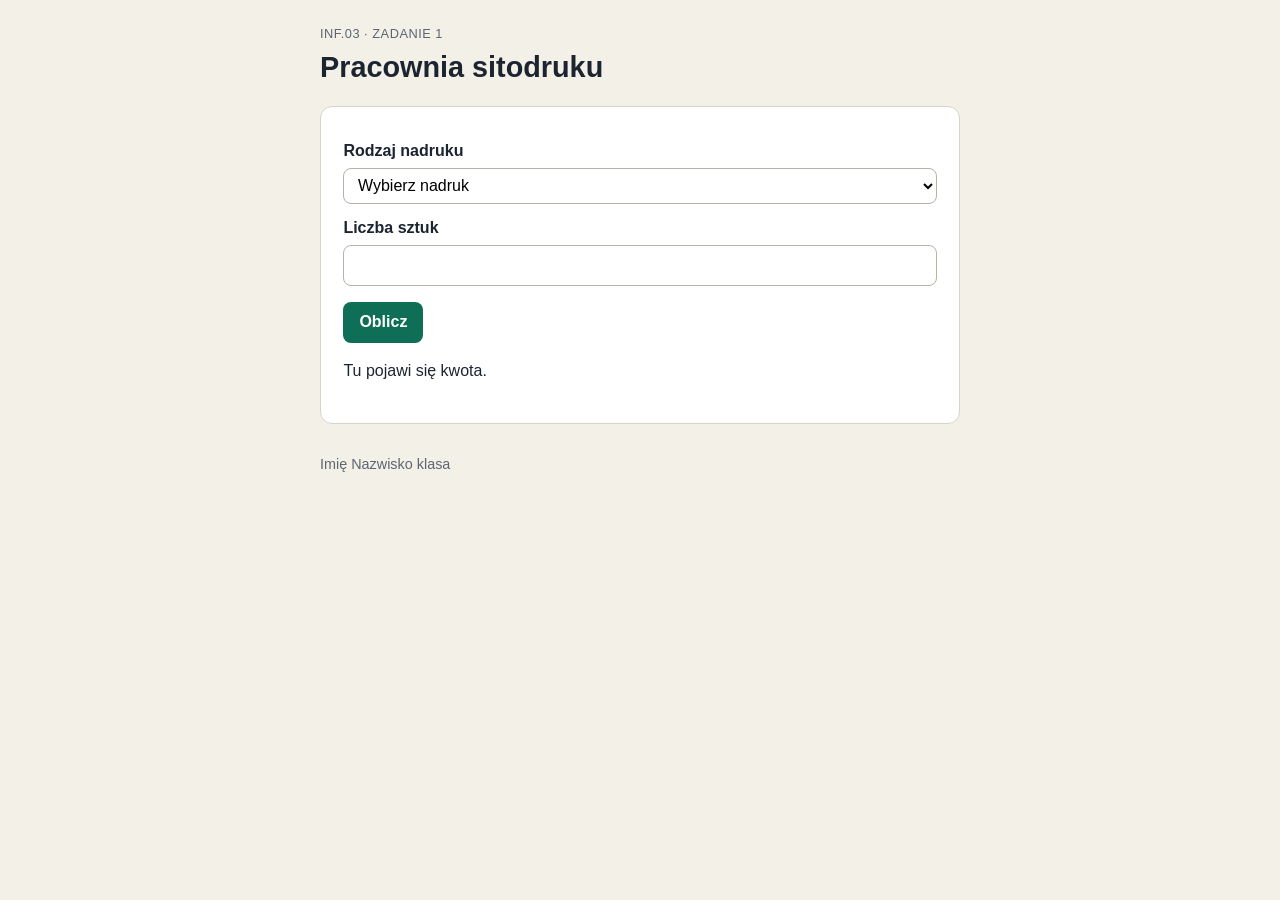
<file: blok_120_js/zadanie1_sitodruk/index.html>
<!doctype html>
<html lang="pl">
  <head>
    <meta charset="UTF-8" />
    <meta name="viewport" content="width=device-width, initial-scale=1.0" />
    <meta name="author" content="Imię Nazwisko" />
    <title>Sitodruk — wycena</title>
    <link rel="stylesheet" href="style.css" />
    <script src="script.js" defer></script>
  </head>
  <body>
    <header>
      <p class="znak">INF.03 · zadanie 1</p>
      <h1>Pracownia sitodruku</h1>
    </header>
    <main>
      <form id="formularz">
        <label for="nadruk">Rodzaj nadruku</label>
        <select id="nadruk">
          <option value="">Wybierz nadruk</option>
          <option value="4">Jednokolorowy — 4 zł za sztukę</option>
          <option value="7">Dwukolorowy — 7 zł za sztukę</option>
          <option value="12">Pełnokolorowy — 12 zł za sztukę</option>
        </select>
        <label for="sztuki">Liczba sztuk</label>
        <input id="sztuki" type="number" />
        <button id="oblicz" type="button">Oblicz</button>
      </form>
      <p id="wynik">Tu pojawi się kwota.</p>
    </main>
    <footer>
      <p>Imię Nazwisko klasa</p>
    </footer>
  </body>
</html>
</file>
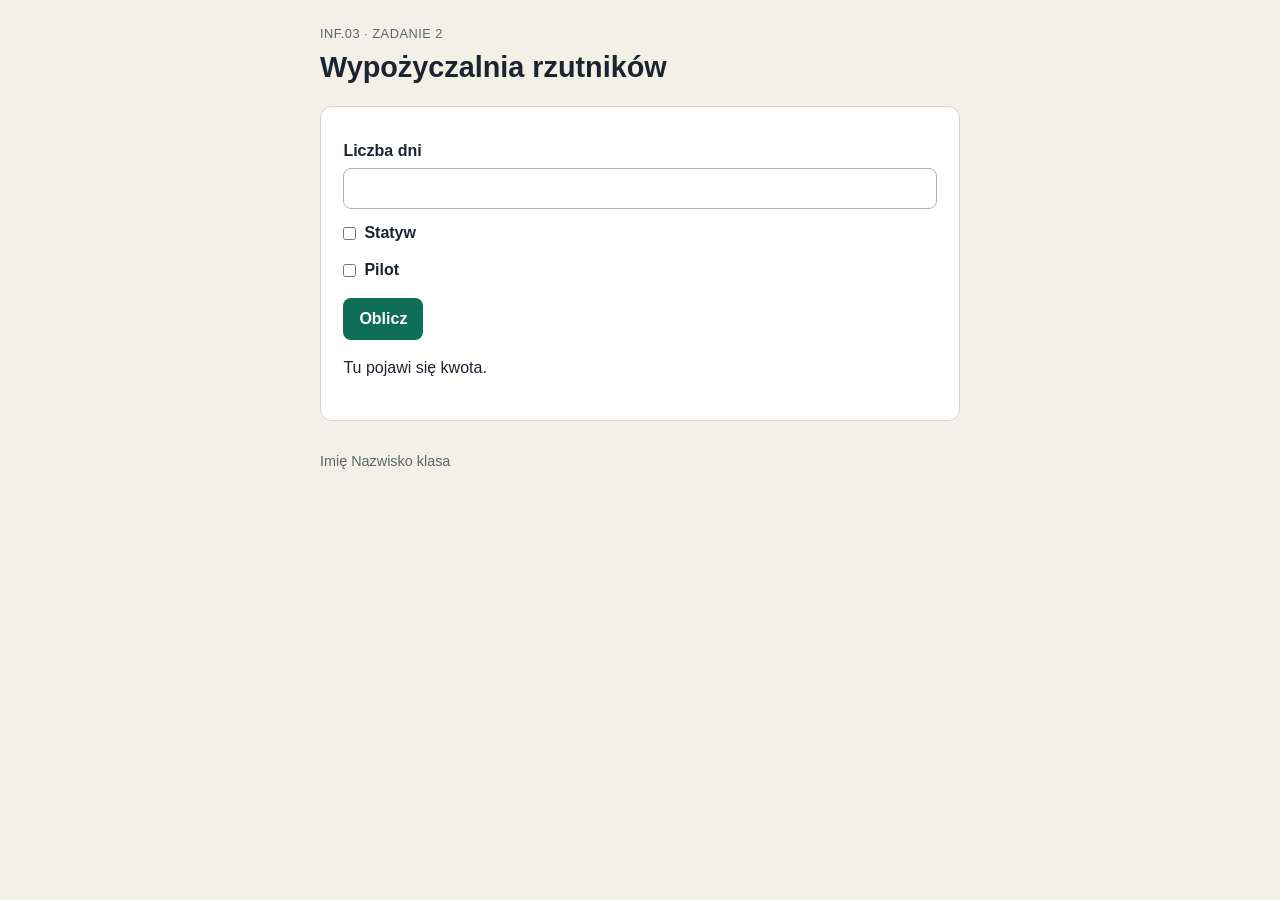
<file: blok_120_js/zadanie2_rzutniki/index.html>
<!doctype html>
<html lang="pl">
  <head>
    <meta charset="UTF-8" />
    <meta name="viewport" content="width=device-width, initial-scale=1.0" />
    <meta name="author" content="Imię Nazwisko" />
    <title>Rzutniki — wycena</title>
    <link rel="stylesheet" href="style.css" />
    <script src="script.js" defer></script>
  </head>
  <body>
    <header>
      <p class="znak">INF.03 · zadanie 2</p>
      <h1>Wypożyczalnia rzutników</h1>
    </header>
    <main>
      <form id="formularz">
        <label for="dni">Liczba dni</label>
        <input id="dni" type="number" />
        <label class="check" for="statyw">
          <input id="statyw" type="checkbox" value="20" />
          Statyw
        </label>
        <label class="check" for="pilot">
          <input id="pilot" type="checkbox" value="15" />
          Pilot
        </label>
        <button id="oblicz" type="button">Oblicz</button>
      </form>
      <p id="wynik">Tu pojawi się kwota.</p>
    </main>
    <footer>
      <p>Imię Nazwisko klasa</p>
    </footer>
  </body>
</html>
</file>
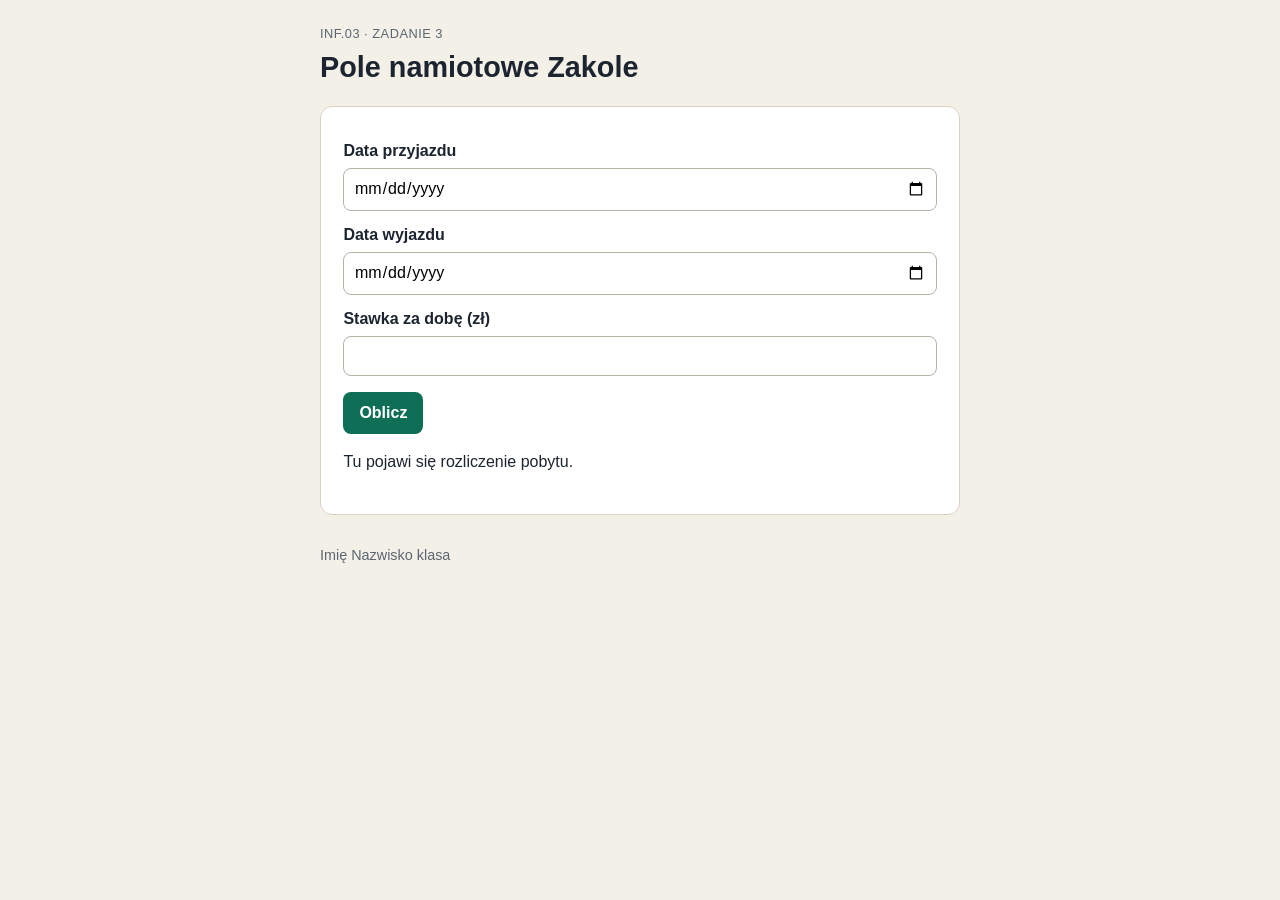
<file: blok_120_js/zadanie3_pole_namiotowe/index.html>
<!doctype html>
<html lang="pl">
  <head>
    <meta charset="UTF-8" />
    <meta name="viewport" content="width=device-width, initial-scale=1.0" />
    <meta name="author" content="Imię Nazwisko" />
    <title>Pole namiotowe — pobyt</title>
    <link rel="stylesheet" href="style.css" />
    <script src="script.js" defer></script>
  </head>
  <body>
    <header>
      <p class="znak">INF.03 · zadanie 3</p>
      <h1>Pole namiotowe Zakole</h1>
    </header>
    <main>
      <form id="formularz">
        <label for="przyjazd">Data przyjazdu</label>
        <input id="przyjazd" type="date" />
        <label for="wyjazd">Data wyjazdu</label>
        <input id="wyjazd" type="date" />
        <label for="stawka">Stawka za dobę (zł)</label>
        <input id="stawka" type="number" />
        <button id="oblicz" type="button">Oblicz</button>
      </form>
      <p id="wynik">Tu pojawi się rozliczenie pobytu.</p>
    </main>
    <footer>
      <p>Imię Nazwisko klasa</p>
    </footer>
  </body>
</html>
</file>
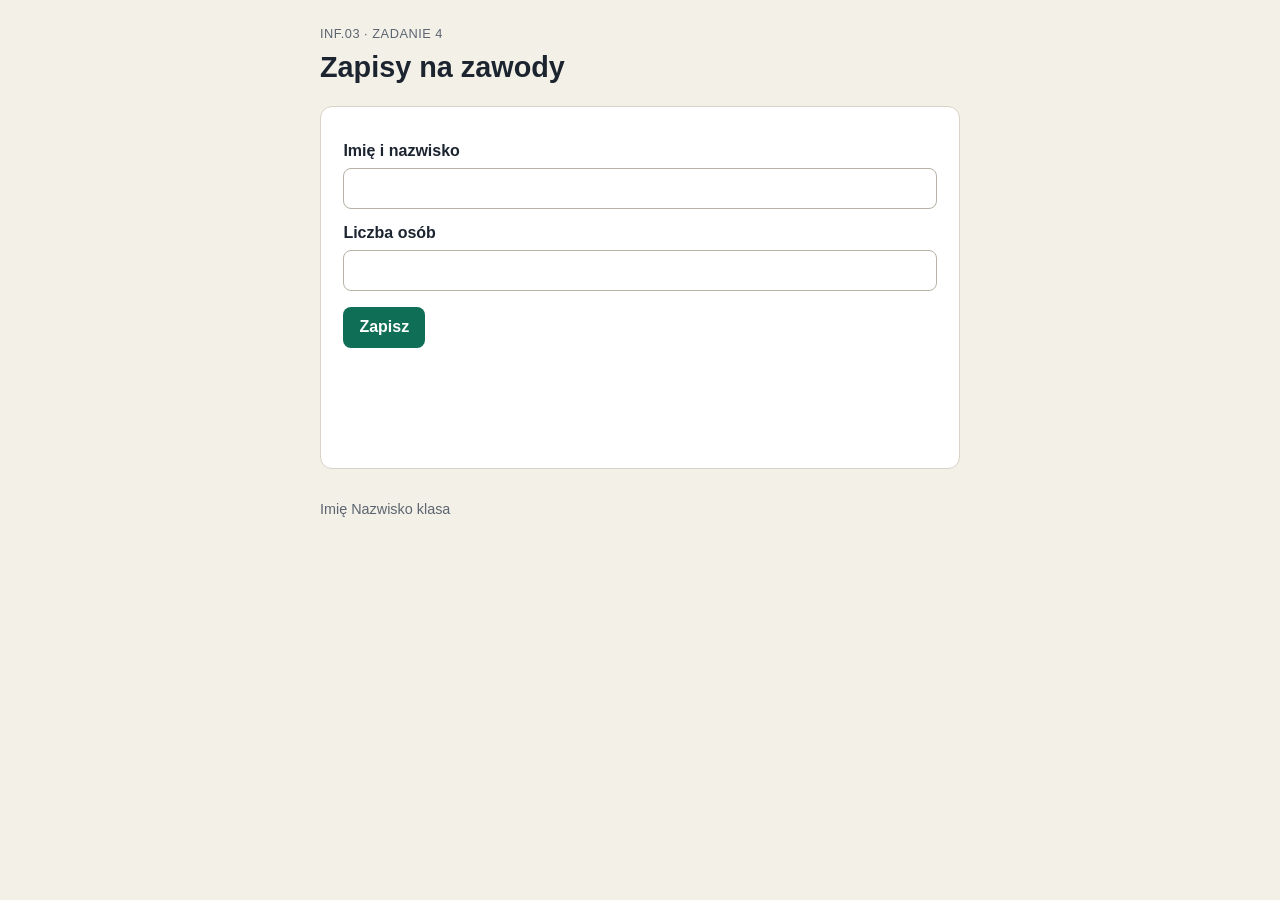
<file: blok_120_js/zadanie4_zapisy_zawody/index.html>
<!doctype html>
<html lang="pl">
  <head>
    <meta charset="UTF-8" />
    <meta name="viewport" content="width=device-width, initial-scale=1.0" />
    <meta name="author" content="Imię Nazwisko" />
    <title>Zapisy na zawody</title>
    <link rel="stylesheet" href="style.css" />
    <script src="script.js" defer></script>
  </head>
  <body>
    <header>
      <p class="znak">INF.03 · zadanie 4</p>
      <h1>Zapisy na zawody</h1>
    </header>
    <main>
      <form id="formularz" novalidate>
        <label for="imie">Imię i nazwisko</label>
        <input id="imie" type="text" />
        <label for="osoby">Liczba osób</label>
        <input id="osoby" type="number" />
        <button id="zapisz" type="submit">Zapisz</button>
      </form>
      <p id="blad"></p>
      <p id="wynik"></p>
    </main>
    <footer>
      <p>Imię Nazwisko klasa</p>
    </footer>
  </body>
</html>
</file>
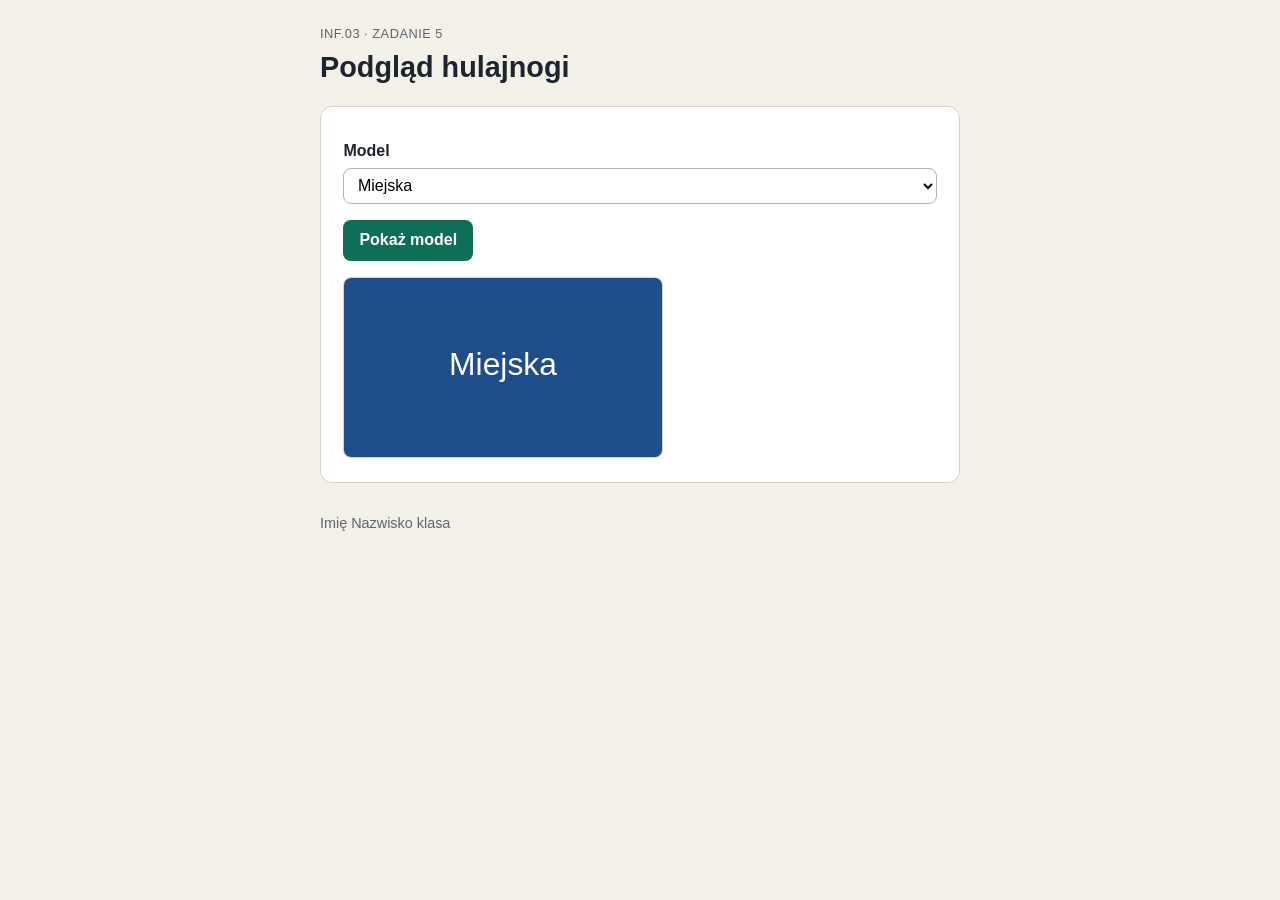
<file: blok_120_js/zadanie5_hulajnoga/index.html>
<!doctype html>
<html lang="pl">
  <head>
    <meta charset="UTF-8" />
    <meta name="viewport" content="width=device-width, initial-scale=1.0" />
    <meta name="author" content="Imię Nazwisko" />
    <title>Hulajnoga — podgląd</title>
    <link rel="stylesheet" href="style.css" />
    <script src="script.js" defer></script>
  </head>
  <body>
    <header>
      <p class="znak">INF.03 · zadanie 5</p>
      <h1>Podgląd hulajnogi</h1>
    </header>
    <main>
      <form id="formularz">
        <label for="model">Model</label>
        <select id="model">
          <option value="miejska" selected>Miejska</option>
          <option value="terenowa">Terenowa</option>
          <option value="skladana">Składana</option>
        </select>
        <button id="pokaz" type="button">Pokaż model</button>
      </form>
      <img id="podglad" src="img/miejska.svg" alt="Hulajnoga miejska" />
    </main>
    <footer>
      <p>Imię Nazwisko klasa</p>
    </footer>
  </body>
</html>
</file>
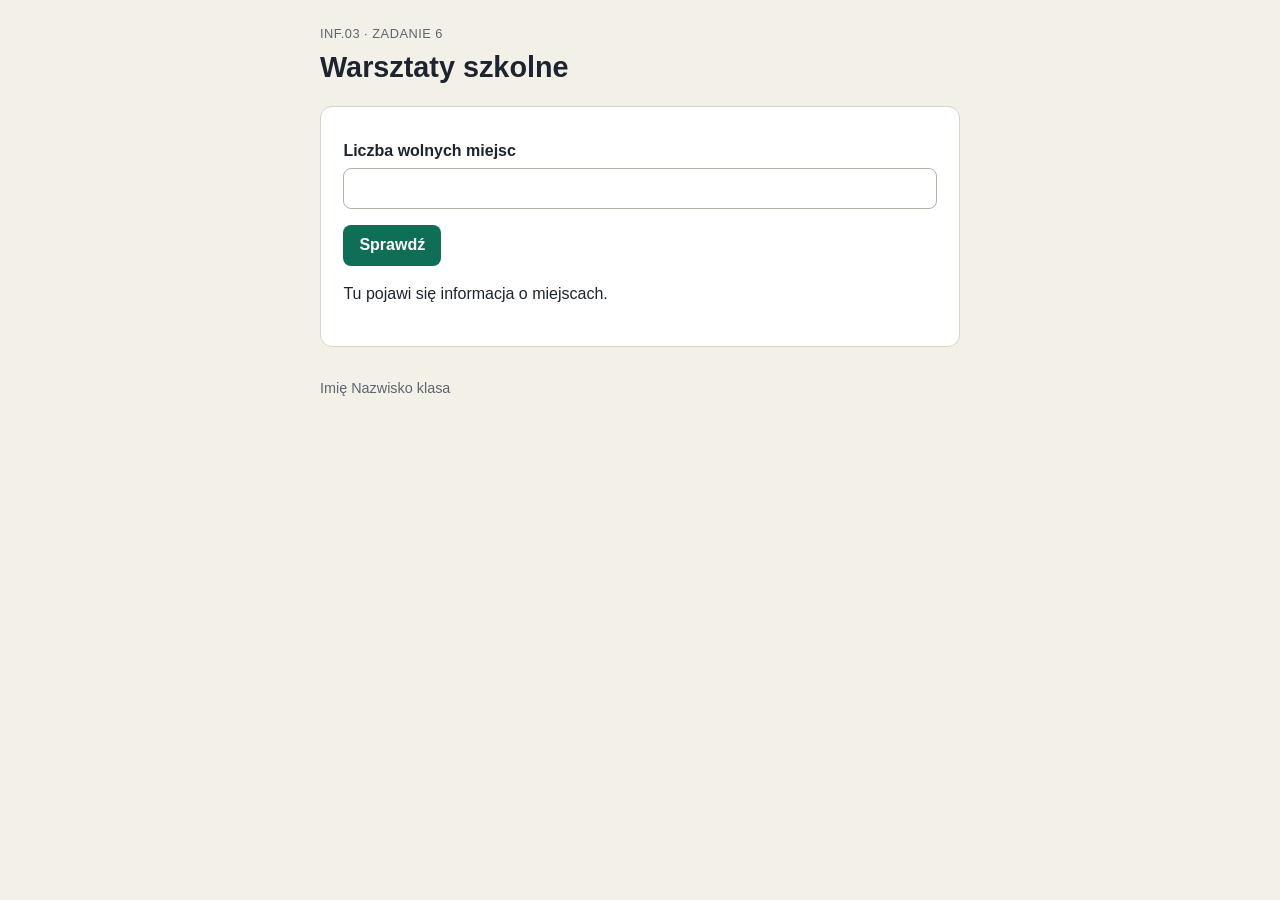
<file: blok_120_js/zadanie6_warsztaty/index.html>
<!doctype html>
<html lang="pl">
  <head>
    <meta charset="UTF-8" />
    <meta name="viewport" content="width=device-width, initial-scale=1.0" />
    <meta name="author" content="Imię Nazwisko" />
    <title>Warsztaty — wolne miejsca</title>
    <link rel="stylesheet" href="style.css" />
    <script src="script.js" defer></script>
  </head>
  <body>
    <header>
      <p class="znak">INF.03 · zadanie 6</p>
      <h1>Warsztaty szkolne</h1>
    </header>
    <main>
      <form id="formularz">
        <label for="wolne">Liczba wolnych miejsc</label>
        <input id="wolne" type="number" />
        <button id="sprawdz" type="button">Sprawdź</button>
      </form>
      <p id="wynik">Tu pojawi się informacja o miejscach.</p>
    </main>
    <footer>
      <p>Imię Nazwisko klasa</p>
    </footer>
  </body>
</html>
</file>
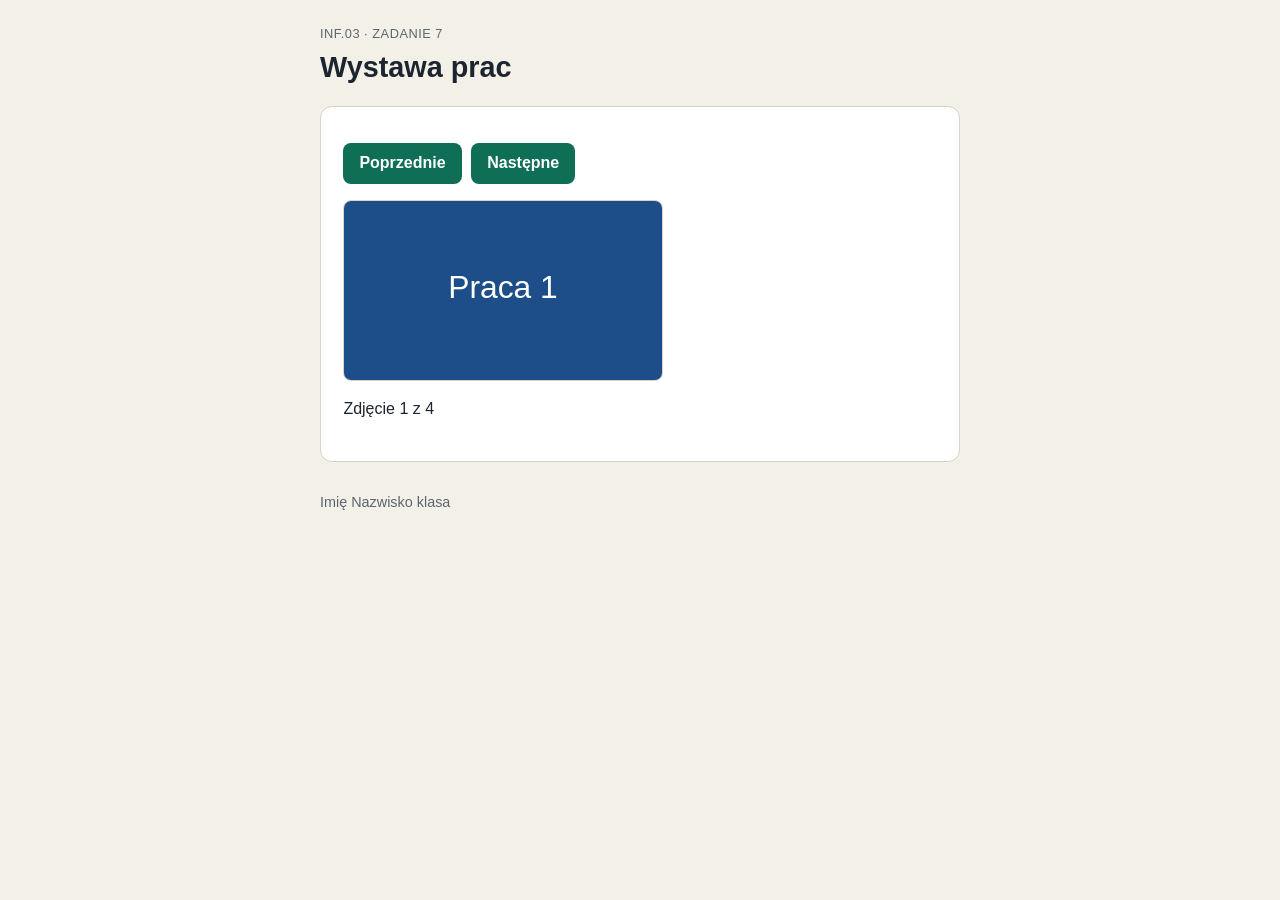
<file: blok_120_js/zadanie7_wystawa/index.html>
<!doctype html>
<html lang="pl">
  <head>
    <meta charset="UTF-8" />
    <meta name="viewport" content="width=device-width, initial-scale=1.0" />
    <meta name="author" content="Imię Nazwisko" />
    <title>Wystawa prac</title>
    <link rel="stylesheet" href="style.css" />
    <script src="script.js" defer></script>
  </head>
  <body>
    <header>
      <p class="znak">INF.03 · zadanie 7</p>
      <h1>Wystawa prac</h1>
    </header>
    <main>
      <div class="rzad">
        <button id="poprzednie" type="button">Poprzednie</button>
        <button id="nastepne" type="button">Następne</button>
      </div>
      <img id="zdjecie" src="img/praca1.svg" alt="Praca 1" />
      <p id="numer">Zdjęcie 1 z 4</p>
    </main>
    <footer>
      <p>Imię Nazwisko klasa</p>
    </footer>
  </body>
</html>
</file>
<file: blok_120_js/zadanie1_sitodruk/style.css>
* {
  box-sizing: border-box;
}

body {
  margin: 0;
  font-family: "Segoe UI", Arial, sans-serif;
  font-size: 16px;
  line-height: 1.5;
  color: #1c2430;
  background: #f3f0e8;
}

header,
main,
footer {
  width: min(40rem, calc(100% - 2rem));
  margin-left: auto;
  margin-right: auto;
}

header {
  padding-top: 1.5rem;
}

.znak {
  margin: 0;
  letter-spacing: 0.04em;
  text-transform: uppercase;
  font-size: 0.8rem;
  color: #5c6570;
}

h1 {
  margin: 0.2rem 0 1rem;
  font-size: 1.8rem;
}

main {
  background: #fff;
  border: 1px solid #d9d3c7;
  border-radius: 12px;
  padding: 1.25rem 1.4rem 1.5rem;
}

label {
  display: block;
  margin-top: 0.8rem;
  font-weight: 600;
}

input,
select,
button {
  font: inherit;
}

input,
select {
  display: block;
  width: 100%;
  margin-top: 0.3rem;
  padding: 0.45rem 0.6rem;
  border: 1px solid #b7b1a6;
  border-radius: 8px;
  background: #fff;
}

button {
  margin-top: 1rem;
  padding: 0.55rem 1rem;
  border: 0;
  border-radius: 8px;
  background: #0f6e56;
  color: #fff;
  font-weight: 700;
  cursor: pointer;
}

button:hover {
  background: #0c5a47;
}

.check {
  display: flex;
  align-items: center;
  gap: 0.5rem;
  margin-top: 0.8rem;
  font-weight: 600;
}

.check input {
  width: auto;
  margin: 0;
}

#wynik,
#blad,
#numer {
  margin-top: 1rem;
  min-height: 1.5em;
}

#blad {
  color: #9b1c1c;
  font-weight: 700;
}

.malo {
  color: #9b1c1c;
  font-weight: 700;
}

img {
  display: block;
  width: min(100%, 20rem);
  height: auto;
  margin-top: 1rem;
  border-radius: 8px;
  border: 1px solid #d9d3c7;
}

.rzad {
  display: flex;
  gap: 0.6rem;
  flex-wrap: wrap;
}

footer {
  padding: 1rem 0 2rem;
  color: #5c6570;
  font-size: 0.9rem;
}
</file>
<file: blok_120_js/zadanie2_rzutniki/style.css>
* {
  box-sizing: border-box;
}

body {
  margin: 0;
  font-family: "Segoe UI", Arial, sans-serif;
  font-size: 16px;
  line-height: 1.5;
  color: #1c2430;
  background: #f3f0e8;
}

header,
main,
footer {
  width: min(40rem, calc(100% - 2rem));
  margin-left: auto;
  margin-right: auto;
}

header {
  padding-top: 1.5rem;
}

.znak {
  margin: 0;
  letter-spacing: 0.04em;
  text-transform: uppercase;
  font-size: 0.8rem;
  color: #5c6570;
}

h1 {
  margin: 0.2rem 0 1rem;
  font-size: 1.8rem;
}

main {
  background: #fff;
  border: 1px solid #d9d3c7;
  border-radius: 12px;
  padding: 1.25rem 1.4rem 1.5rem;
}

label {
  display: block;
  margin-top: 0.8rem;
  font-weight: 600;
}

input,
select,
button {
  font: inherit;
}

input,
select {
  display: block;
  width: 100%;
  margin-top: 0.3rem;
  padding: 0.45rem 0.6rem;
  border: 1px solid #b7b1a6;
  border-radius: 8px;
  background: #fff;
}

button {
  margin-top: 1rem;
  padding: 0.55rem 1rem;
  border: 0;
  border-radius: 8px;
  background: #0f6e56;
  color: #fff;
  font-weight: 700;
  cursor: pointer;
}

button:hover {
  background: #0c5a47;
}

.check {
  display: flex;
  align-items: center;
  gap: 0.5rem;
  margin-top: 0.8rem;
  font-weight: 600;
}

.check input {
  width: auto;
  margin: 0;
}

#wynik,
#blad,
#numer {
  margin-top: 1rem;
  min-height: 1.5em;
}

#blad {
  color: #9b1c1c;
  font-weight: 700;
}

.malo {
  color: #9b1c1c;
  font-weight: 700;
}

img {
  display: block;
  width: min(100%, 20rem);
  height: auto;
  margin-top: 1rem;
  border-radius: 8px;
  border: 1px solid #d9d3c7;
}

.rzad {
  display: flex;
  gap: 0.6rem;
  flex-wrap: wrap;
}

footer {
  padding: 1rem 0 2rem;
  color: #5c6570;
  font-size: 0.9rem;
}
</file>
<file: blok_120_js/zadanie3_pole_namiotowe/style.css>
* {
  box-sizing: border-box;
}

body {
  margin: 0;
  font-family: "Segoe UI", Arial, sans-serif;
  font-size: 16px;
  line-height: 1.5;
  color: #1c2430;
  background: #f3f0e8;
}

header,
main,
footer {
  width: min(40rem, calc(100% - 2rem));
  margin-left: auto;
  margin-right: auto;
}

header {
  padding-top: 1.5rem;
}

.znak {
  margin: 0;
  letter-spacing: 0.04em;
  text-transform: uppercase;
  font-size: 0.8rem;
  color: #5c6570;
}

h1 {
  margin: 0.2rem 0 1rem;
  font-size: 1.8rem;
}

main {
  background: #fff;
  border: 1px solid #d9d3c7;
  border-radius: 12px;
  padding: 1.25rem 1.4rem 1.5rem;
}

label {
  display: block;
  margin-top: 0.8rem;
  font-weight: 600;
}

input,
select,
button {
  font: inherit;
}

input,
select {
  display: block;
  width: 100%;
  margin-top: 0.3rem;
  padding: 0.45rem 0.6rem;
  border: 1px solid #b7b1a6;
  border-radius: 8px;
  background: #fff;
}

button {
  margin-top: 1rem;
  padding: 0.55rem 1rem;
  border: 0;
  border-radius: 8px;
  background: #0f6e56;
  color: #fff;
  font-weight: 700;
  cursor: pointer;
}

button:hover {
  background: #0c5a47;
}

.check {
  display: flex;
  align-items: center;
  gap: 0.5rem;
  margin-top: 0.8rem;
  font-weight: 600;
}

.check input {
  width: auto;
  margin: 0;
}

#wynik,
#blad,
#numer {
  margin-top: 1rem;
  min-height: 1.5em;
}

#blad {
  color: #9b1c1c;
  font-weight: 700;
}

.malo {
  color: #9b1c1c;
  font-weight: 700;
}

img {
  display: block;
  width: min(100%, 20rem);
  height: auto;
  margin-top: 1rem;
  border-radius: 8px;
  border: 1px solid #d9d3c7;
}

.rzad {
  display: flex;
  gap: 0.6rem;
  flex-wrap: wrap;
}

footer {
  padding: 1rem 0 2rem;
  color: #5c6570;
  font-size: 0.9rem;
}
</file>
<file: blok_120_js/zadanie4_zapisy_zawody/style.css>
* {
  box-sizing: border-box;
}

body {
  margin: 0;
  font-family: "Segoe UI", Arial, sans-serif;
  font-size: 16px;
  line-height: 1.5;
  color: #1c2430;
  background: #f3f0e8;
}

header,
main,
footer {
  width: min(40rem, calc(100% - 2rem));
  margin-left: auto;
  margin-right: auto;
}

header {
  padding-top: 1.5rem;
}

.znak {
  margin: 0;
  letter-spacing: 0.04em;
  text-transform: uppercase;
  font-size: 0.8rem;
  color: #5c6570;
}

h1 {
  margin: 0.2rem 0 1rem;
  font-size: 1.8rem;
}

main {
  background: #fff;
  border: 1px solid #d9d3c7;
  border-radius: 12px;
  padding: 1.25rem 1.4rem 1.5rem;
}

label {
  display: block;
  margin-top: 0.8rem;
  font-weight: 600;
}

input,
select,
button {
  font: inherit;
}

input,
select {
  display: block;
  width: 100%;
  margin-top: 0.3rem;
  padding: 0.45rem 0.6rem;
  border: 1px solid #b7b1a6;
  border-radius: 8px;
  background: #fff;
}

button {
  margin-top: 1rem;
  padding: 0.55rem 1rem;
  border: 0;
  border-radius: 8px;
  background: #0f6e56;
  color: #fff;
  font-weight: 700;
  cursor: pointer;
}

button:hover {
  background: #0c5a47;
}

.check {
  display: flex;
  align-items: center;
  gap: 0.5rem;
  margin-top: 0.8rem;
  font-weight: 600;
}

.check input {
  width: auto;
  margin: 0;
}

#wynik,
#blad,
#numer {
  margin-top: 1rem;
  min-height: 1.5em;
}

#blad {
  color: #9b1c1c;
  font-weight: 700;
}

.malo {
  color: #9b1c1c;
  font-weight: 700;
}

img {
  display: block;
  width: min(100%, 20rem);
  height: auto;
  margin-top: 1rem;
  border-radius: 8px;
  border: 1px solid #d9d3c7;
}

.rzad {
  display: flex;
  gap: 0.6rem;
  flex-wrap: wrap;
}

footer {
  padding: 1rem 0 2rem;
  color: #5c6570;
  font-size: 0.9rem;
}
</file>
<file: blok_120_js/zadanie5_hulajnoga/style.css>
* {
  box-sizing: border-box;
}

body {
  margin: 0;
  font-family: "Segoe UI", Arial, sans-serif;
  font-size: 16px;
  line-height: 1.5;
  color: #1c2430;
  background: #f3f0e8;
}

header,
main,
footer {
  width: min(40rem, calc(100% - 2rem));
  margin-left: auto;
  margin-right: auto;
}

header {
  padding-top: 1.5rem;
}

.znak {
  margin: 0;
  letter-spacing: 0.04em;
  text-transform: uppercase;
  font-size: 0.8rem;
  color: #5c6570;
}

h1 {
  margin: 0.2rem 0 1rem;
  font-size: 1.8rem;
}

main {
  background: #fff;
  border: 1px solid #d9d3c7;
  border-radius: 12px;
  padding: 1.25rem 1.4rem 1.5rem;
}

label {
  display: block;
  margin-top: 0.8rem;
  font-weight: 600;
}

input,
select,
button {
  font: inherit;
}

input,
select {
  display: block;
  width: 100%;
  margin-top: 0.3rem;
  padding: 0.45rem 0.6rem;
  border: 1px solid #b7b1a6;
  border-radius: 8px;
  background: #fff;
}

button {
  margin-top: 1rem;
  padding: 0.55rem 1rem;
  border: 0;
  border-radius: 8px;
  background: #0f6e56;
  color: #fff;
  font-weight: 700;
  cursor: pointer;
}

button:hover {
  background: #0c5a47;
}

.check {
  display: flex;
  align-items: center;
  gap: 0.5rem;
  margin-top: 0.8rem;
  font-weight: 600;
}

.check input {
  width: auto;
  margin: 0;
}

#wynik,
#blad,
#numer {
  margin-top: 1rem;
  min-height: 1.5em;
}

#blad {
  color: #9b1c1c;
  font-weight: 700;
}

.malo {
  color: #9b1c1c;
  font-weight: 700;
}

img {
  display: block;
  width: min(100%, 20rem);
  height: auto;
  margin-top: 1rem;
  border-radius: 8px;
  border: 1px solid #d9d3c7;
}

.rzad {
  display: flex;
  gap: 0.6rem;
  flex-wrap: wrap;
}

footer {
  padding: 1rem 0 2rem;
  color: #5c6570;
  font-size: 0.9rem;
}
</file>
<file: blok_120_js/zadanie6_warsztaty/style.css>
* {
  box-sizing: border-box;
}

body {
  margin: 0;
  font-family: "Segoe UI", Arial, sans-serif;
  font-size: 16px;
  line-height: 1.5;
  color: #1c2430;
  background: #f3f0e8;
}

header,
main,
footer {
  width: min(40rem, calc(100% - 2rem));
  margin-left: auto;
  margin-right: auto;
}

header {
  padding-top: 1.5rem;
}

.znak {
  margin: 0;
  letter-spacing: 0.04em;
  text-transform: uppercase;
  font-size: 0.8rem;
  color: #5c6570;
}

h1 {
  margin: 0.2rem 0 1rem;
  font-size: 1.8rem;
}

main {
  background: #fff;
  border: 1px solid #d9d3c7;
  border-radius: 12px;
  padding: 1.25rem 1.4rem 1.5rem;
}

label {
  display: block;
  margin-top: 0.8rem;
  font-weight: 600;
}

input,
select,
button {
  font: inherit;
}

input,
select {
  display: block;
  width: 100%;
  margin-top: 0.3rem;
  padding: 0.45rem 0.6rem;
  border: 1px solid #b7b1a6;
  border-radius: 8px;
  background: #fff;
}

button {
  margin-top: 1rem;
  padding: 0.55rem 1rem;
  border: 0;
  border-radius: 8px;
  background: #0f6e56;
  color: #fff;
  font-weight: 700;
  cursor: pointer;
}

button:hover {
  background: #0c5a47;
}

.check {
  display: flex;
  align-items: center;
  gap: 0.5rem;
  margin-top: 0.8rem;
  font-weight: 600;
}

.check input {
  width: auto;
  margin: 0;
}

#wynik,
#blad,
#numer {
  margin-top: 1rem;
  min-height: 1.5em;
}

#blad {
  color: #9b1c1c;
  font-weight: 700;
}

.malo {
  color: #9b1c1c;
  font-weight: 700;
}

img {
  display: block;
  width: min(100%, 20rem);
  height: auto;
  margin-top: 1rem;
  border-radius: 8px;
  border: 1px solid #d9d3c7;
}

.rzad {
  display: flex;
  gap: 0.6rem;
  flex-wrap: wrap;
}

footer {
  padding: 1rem 0 2rem;
  color: #5c6570;
  font-size: 0.9rem;
}
</file>
<file: blok_120_js/zadanie7_wystawa/style.css>
* {
  box-sizing: border-box;
}

body {
  margin: 0;
  font-family: "Segoe UI", Arial, sans-serif;
  font-size: 16px;
  line-height: 1.5;
  color: #1c2430;
  background: #f3f0e8;
}

header,
main,
footer {
  width: min(40rem, calc(100% - 2rem));
  margin-left: auto;
  margin-right: auto;
}

header {
  padding-top: 1.5rem;
}

.znak {
  margin: 0;
  letter-spacing: 0.04em;
  text-transform: uppercase;
  font-size: 0.8rem;
  color: #5c6570;
}

h1 {
  margin: 0.2rem 0 1rem;
  font-size: 1.8rem;
}

main {
  background: #fff;
  border: 1px solid #d9d3c7;
  border-radius: 12px;
  padding: 1.25rem 1.4rem 1.5rem;
}

label {
  display: block;
  margin-top: 0.8rem;
  font-weight: 600;
}

input,
select,
button {
  font: inherit;
}

input,
select {
  display: block;
  width: 100%;
  margin-top: 0.3rem;
  padding: 0.45rem 0.6rem;
  border: 1px solid #b7b1a6;
  border-radius: 8px;
  background: #fff;
}

button {
  margin-top: 1rem;
  padding: 0.55rem 1rem;
  border: 0;
  border-radius: 8px;
  background: #0f6e56;
  color: #fff;
  font-weight: 700;
  cursor: pointer;
}

button:hover {
  background: #0c5a47;
}

.check {
  display: flex;
  align-items: center;
  gap: 0.5rem;
  margin-top: 0.8rem;
  font-weight: 600;
}

.check input {
  width: auto;
  margin: 0;
}

#wynik,
#blad,
#numer {
  margin-top: 1rem;
  min-height: 1.5em;
}

#blad {
  color: #9b1c1c;
  font-weight: 700;
}

.malo {
  color: #9b1c1c;
  font-weight: 700;
}

img {
  display: block;
  width: min(100%, 20rem);
  height: auto;
  margin-top: 1rem;
  border-radius: 8px;
  border: 1px solid #d9d3c7;
}

.rzad {
  display: flex;
  gap: 0.6rem;
  flex-wrap: wrap;
}

footer {
  padding: 1rem 0 2rem;
  color: #5c6570;
  font-size: 0.9rem;
}
</file>
